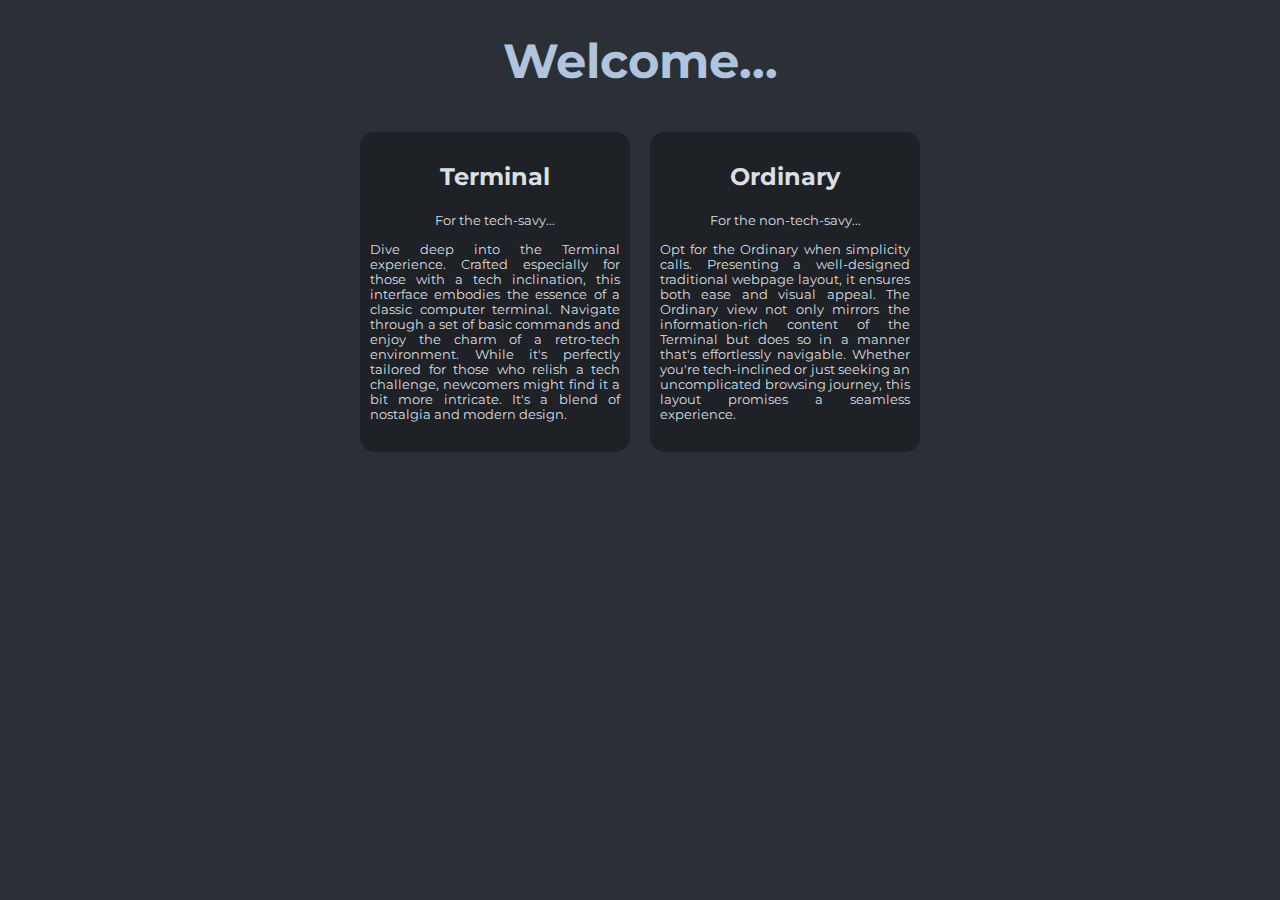
<file: index.html>
<!DOCTYPE html>
<html lang="en">
<head>
    <meta charset="UTF-8">
    <link rel="stylesheet" href="style.css">
    <meta name="viewport" content="width=device-width, initial-scale=1.0">
    <link rel="preconnect" href="https://fonts.googleapis.com">
    <link rel="preconnect" href="https://fonts.gstatic.com" crossorigin>
    <link href="https://fonts.googleapis.com/css2?family=Montserrat&display=swap" rel="stylesheet">
    <title>Flopflak</title>
</head>
<body>
    <h1>Welcome...</h1>
    <div id="wrapper">
        <a href="terminal.html">
            <div class="option"> 
                <h2>Terminal</h2>
                <small>For the tech-savy...</small>
                <p>
                    Dive deep into the Terminal experience. Crafted especially for those with a tech inclination, this interface embodies the essence of a classic computer terminal. Navigate through a set of basic commands and enjoy the charm of a retro-tech environment. While it's perfectly tailored for those who relish a tech challenge, newcomers might find it a bit more intricate. It's a blend of nostalgia and modern design.
                </p>
            </div>
        </a>
        <a href="basic.html">
            <div class="option">
                <h2>Ordinary</h2>
                <small>For the non-tech-savy...</small>
                <p>
                    Opt for the Ordinary when simplicity calls. Presenting a well-designed traditional webpage layout, it ensures both ease and visual appeal. The Ordinary view not only mirrors the information-rich content of the Terminal but does so in a manner that's effortlessly navigable. Whether you're tech-inclined or just seeking an uncomplicated browsing journey, this layout promises a seamless experience.
                </p>
            </div>
        </a>
    </div>
</body>
</html>
</file>
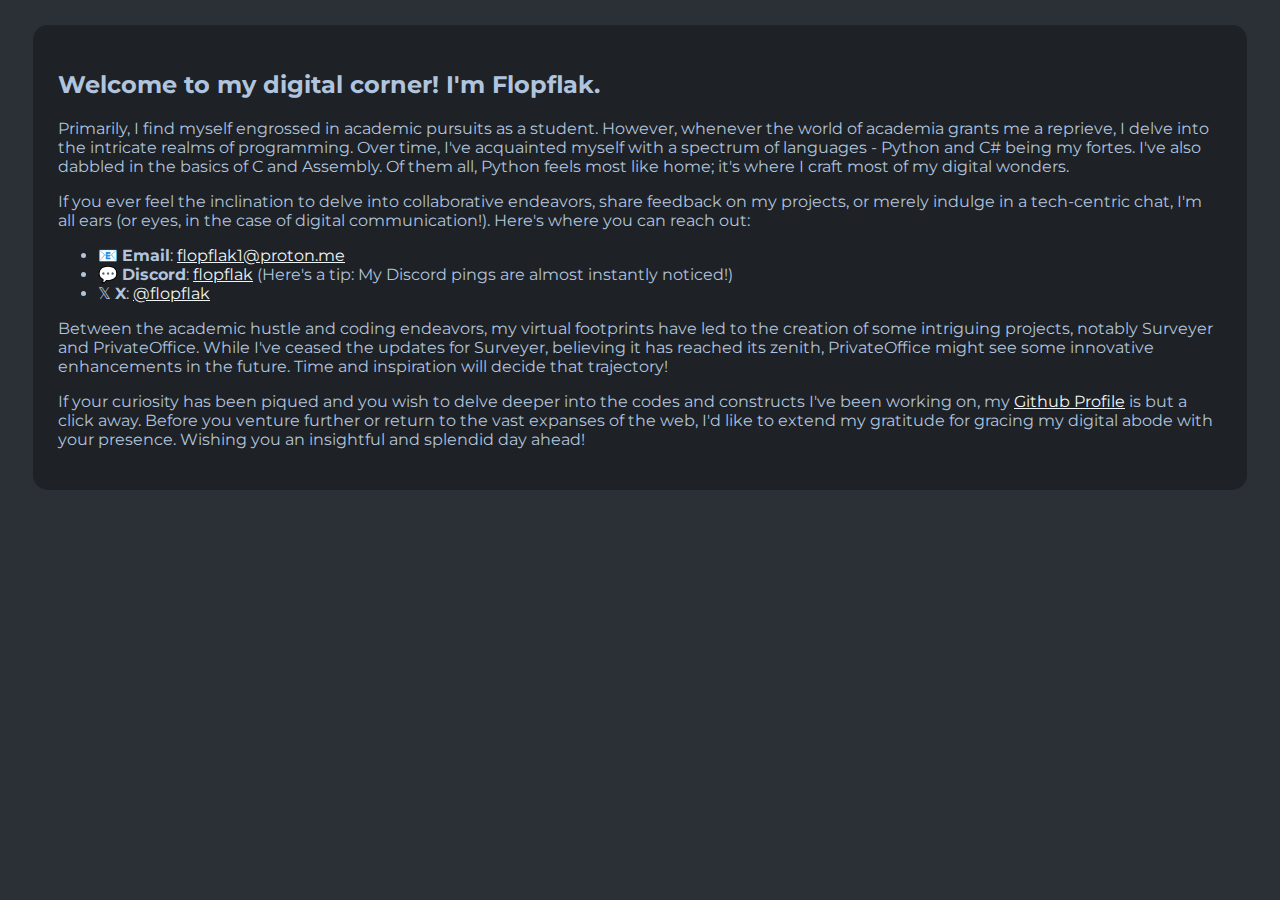
<file: basic.html>
<!DOCTYPE html>
<html lang="en">
<head>
    <meta charset="UTF-8">
    <link rel="stylesheet" href="basic.css">
    <meta name="viewport" content="width=device-width, initial-scale=1.0">
    <link rel="preconnect" href="https://fonts.googleapis.com">
    <link rel="preconnect" href="https://fonts.gstatic.com" crossorigin>
    <link href="https://fonts.googleapis.com/css2?family=Montserrat&display=swap" rel="stylesheet">
    <title>Flopflak - Ordinary</title>
</head>
<body>
    <div>
        <h2>Welcome to my digital corner! I'm Flopflak.</h2>
        <p>Primarily, I find myself engrossed in academic pursuits as a student. However, whenever the world of academia grants me a reprieve, I delve into the intricate realms of programming. Over time, I've acquainted myself with a spectrum of languages - Python and C# being my fortes. I've also dabbled in the basics of C and Assembly. Of them all, Python feels most like home; it's where I craft most of my digital wonders.</p>
        
        <p>If you ever feel the inclination to delve into collaborative endeavors, share feedback on my projects, or merely indulge in a tech-centric chat, I'm all ears (or eyes, in the case of digital communication!). Here's where you can reach out:</p>
        
        <ul>
            <li>📧 <strong>Email</strong>: <a href="mailto:flopflak1@proton.me">flopflak1@proton.me</a></li>
            <li>💬 <strong>Discord</strong>: <a href="http://discordapp.com/users/765643147404640346">flopflak</a> (Here's a tip: My Discord pings are almost instantly noticed!)</li>
            <li>𝕏 <strong>X</strong>: <a href="https://twitter.com/flopflak" target="_blank">@flopflak</a></li>
        </ul>
        
        <p>Between the academic hustle and coding endeavors, my virtual footprints have led to the creation of some intriguing projects, notably Surveyer and PrivateOffice. While I've ceased the updates for Surveyer, believing it has reached its zenith, PrivateOffice might see some innovative enhancements in the future. Time and inspiration will decide that trajectory!</p>
        
        <p>If your curiosity has been piqued and you wish to delve deeper into the codes and constructs I've been working on, my <a href="https://github.com/flopflak" target="_blank">Github Profile</a> is but a click away. Before you venture further or return to the vast expanses of the web, I'd like to extend my gratitude for gracing my digital abode with your presence. Wishing you an insightful and splendid day ahead!</p>
    </div>    
</body>
</html>
</file>
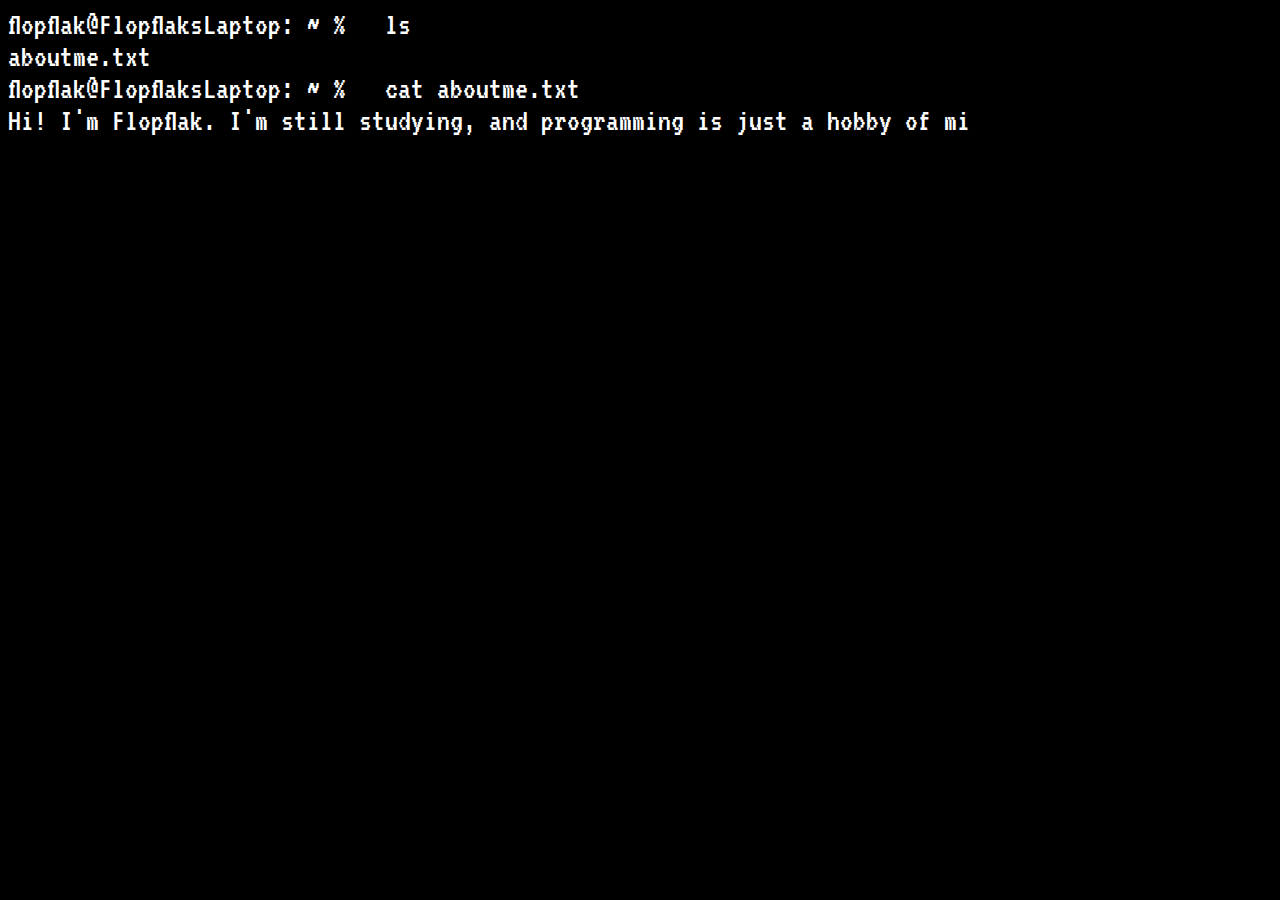
<file: terminal.html>
<head>
    <link rel="stylesheet" href="terminal.css">
    <link rel="preconnect" href="https://fonts.googleapis.com">
    <link rel="preconnect" href="https://fonts.gstatic.com" crossorigin>
    <link href="https://fonts.googleapis.com/css2?family=Geologica:wght@300&family=Press+Start+2P&family=VT323&display=swap" rel="stylesheet">
    <title>Flopflak - Terminal</title>
</head>
<body>
    <p id="text"></p>
</body>
<script src="js/utils.js" defer></script>
<script src="js/commands.js" defer></script>
<script src="js/app.js" defer></script>
</file>
<file: style.css>
:root {
    --background: #1E2125;  /* Dark Grey for Body Background */
    --button: #7B8A95;      /* Muted Blue-Grey for Button Background */
    --title: #B0C4DE;      /* Light Steel Blue for Main Title (h1) */
    --text: #DADFE2;       /* Light Grey for Text (p) */
    --body: #2B2F36;       /* Slightly Lighter Grey for Wrapper & Option Div Background */
}

.option{
    background-color: var(--background);
    color: var(--text);
    width: 250px;
    height: 300px;
    float: left;
    padding: 10px;
    margin: 10px;
    border-radius: 15px;
    text-align: center;
    transition: ease-out 0.2s;
    display: block;
}

.option:hover {
    background-color: var(--background);
    transform: scale(105%);
}

.option h2 {
    font-family: 'Montserrat', sans-serif;
}

.option button {
    width: 80%;
    height: 15%;
    border-radius: 15px;
    border: 1px;
    background-color: var(--button);
    font-size: 120%;
    vertical-align: bottom;
}

.option p {
    font-family: 'Montserrat', sans-serif;
    font-size: 80%;
    text-align: justify;
}

.option small {
    font-family: 'Montserrat', sans-serif;
}

#wrapper {
    padding: auto;
    display: flex;
    align-items: stretch;
    margin: auto;
    padding: auto;
    width: fit-content;
}

body {
    background-color: var(--body);
    color: var(--title);
}

body h1 {
    font-family: 'Montserrat', sans-serif;
    font-size: 300%;
    text-align: center;
}
</file>
<file: basic.css>
:root {
    --background: #1E2125;  /* Dark Grey for Body Background */
    --button: #7B8A95;      /* Muted Blue-Grey for Button Background */
    --title: #B0C4DE;      /* Light Steel Blue for Main Title (h1) */
    --text: #DADFE2;       /* Light Grey for Text (p) */
    --body: #2B2F36;       /* Slightly Lighter Grey for Wrapper & Option Div Background */
    --link: #f0f5f8;
}
body {
    background-color: var(--body);
    color: var(--title);
    font-family: 'Montserrat', sans-serif;
}

a {
    color: var(--link);
}

div {
    background-color: var(--background);
    padding: 25px;
    margin: 25px;
    border-radius: 15px;
}
</file>
<file: terminal.css>
body {
    background-color: black;
    color: white;
    font-size: 200%;
    font-family: 'Geologica', sans-serif;
    font-family: 'Press Start 2P', cursive;
    font-family: 'VT323', monospace;    
    user-select: none; 
}

#text {
    white-space: pre-wrap;
}
</file>
